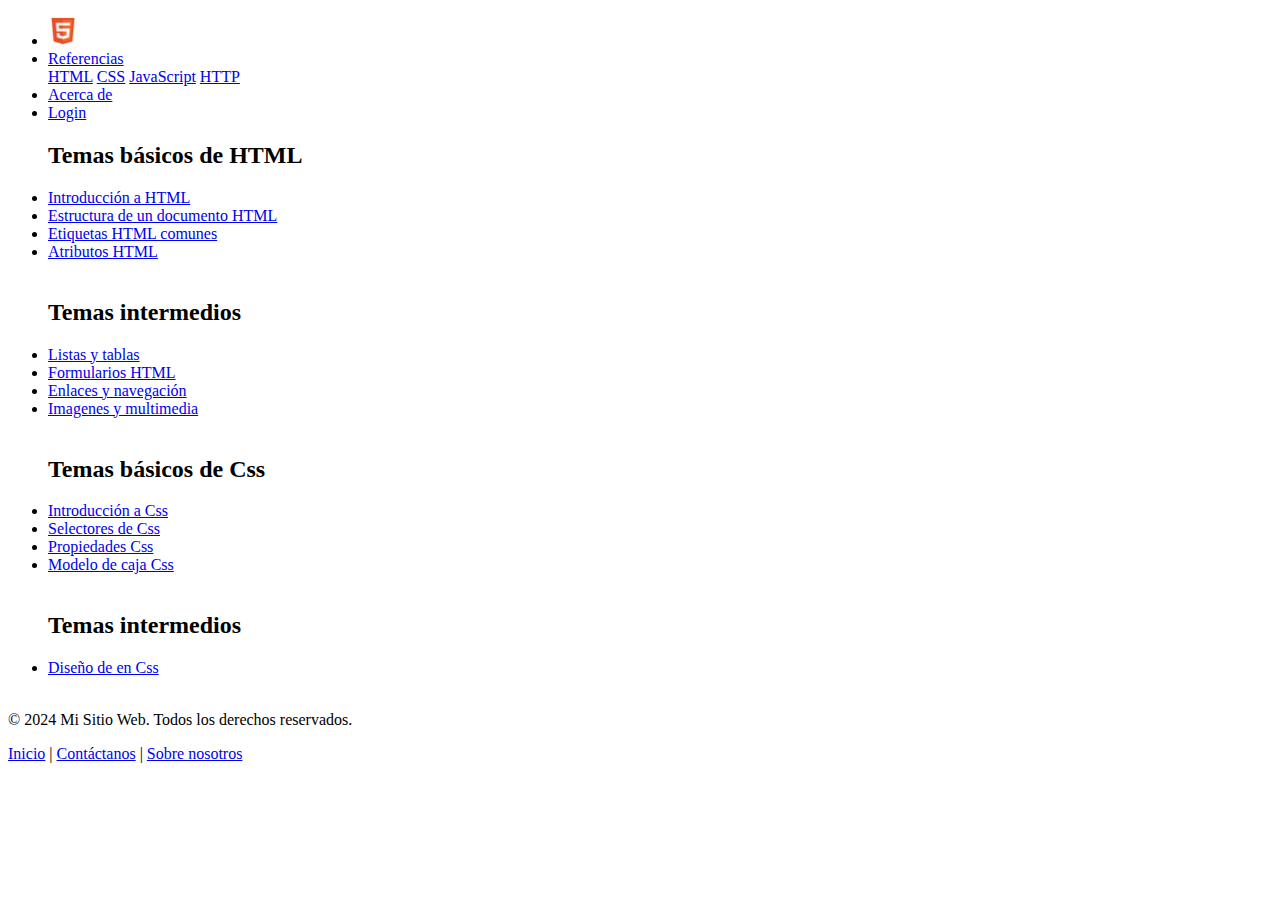
<file: fragments.html>
<!DOCTYPE html>
<html xmlns:th="http://www.thymeleaf.org">
<head>
    <meta charset="UTF-8">
    <meta name="viewport" content="width=device-width, initial-scale=1.0">
    <title>Fragments</title>
    <link rel="icon" href="imagenes/htmlico.ico">
</head>
<body>
    <!-- Menú (barra de navegación) -->
    <div th:fragment="navbar">
        <ul class="navbar">
            <li class="navbar-item logo">
                <a href="/">
                    <img src="imagenes/html.png" alt="Logo" style="height: 30px; width: 30px;">
                </a>
            </li>
            <li class="navbar-item dropdown">
                <a href="/" class="dropbtn">Referencias</a>
                <div class="dropdown-content">
                    <a href="/html">HTML</a>
                    <a href="/css">CSS</a>
                    <a href="/JavaScript">JavaScript</a>
                    <a href="/http">HTTP</a>
                </div>
            </li>
            <li class="navbar-item"><a href="/acerca">Acerca de</a></li>
            <li class="navbar-item navbar-login" style="margin-left: auto; margin-right: 20px;">
                <a href="/login">Login</a>
            </li>
        </ul>
    </div>

    <!-- Fragmento de la barra lateral -->
    <div th:fragment="sidebar">
        <div class="sidebar">
            <ul>
                <h2>Temas básicos de HTML</h2>
                <li><a href="#introduccion-a-html">Introducción a HTML</a></li>
                <li><a href="#estructura-de-un-documento-html">Estructura de un documento HTML</a></li>
                <li><a href="#etiquetas-html-comunes">Etiquetas HTML comunes</a></li>
                <li><a href="#atributos-html">Atributos HTML</a></li>
                <br>
                <h2>Temas intermedios</h2>
                <li><a href="#listas-en-html">Listas y tablas</a></li>
                <li><a href="#formularios-en-html">Formularios HTML</a></li>
                <li><a href="#enlaces-y-navegacion">Enlaces y navegación</a></li>
                <li><a href="#imagenes-multimedia">Imagenes y multimedia</a></li>
                <br>
                <h2>Temas básicos de Css</h2>
                <li><a href="#introduccion-a-css">Introducción a Css</a></li>
                <li><a href="#selectores-de-css">Selectores de Css</a></li>
                <li><a href="#propiedades-css">Propiedades Css</a></li>
                <li><a href="#modelo-de-caja-css">Modelo de caja Css</a></li>
                <br>
                <h2>Temas intermedios</h2>
                <li><a href="#diseño-css">Diseño de en Css</a></li>
                <br>
            </ul>
        </div>
    </div>

    <!-- Footer -->
    <div th:fragment="footer">
        <footer class="sitefooter">
            <p>© 2024 Mi Sitio Web. Todos los derechos reservados.</p>
            <p><a href="/">Inicio</a> | <a href="#contact">Contáctanos</a> | <a href="#about">Sobre nosotros</a></p>
        </footer>
    </div>
</body>
</html>
</file>
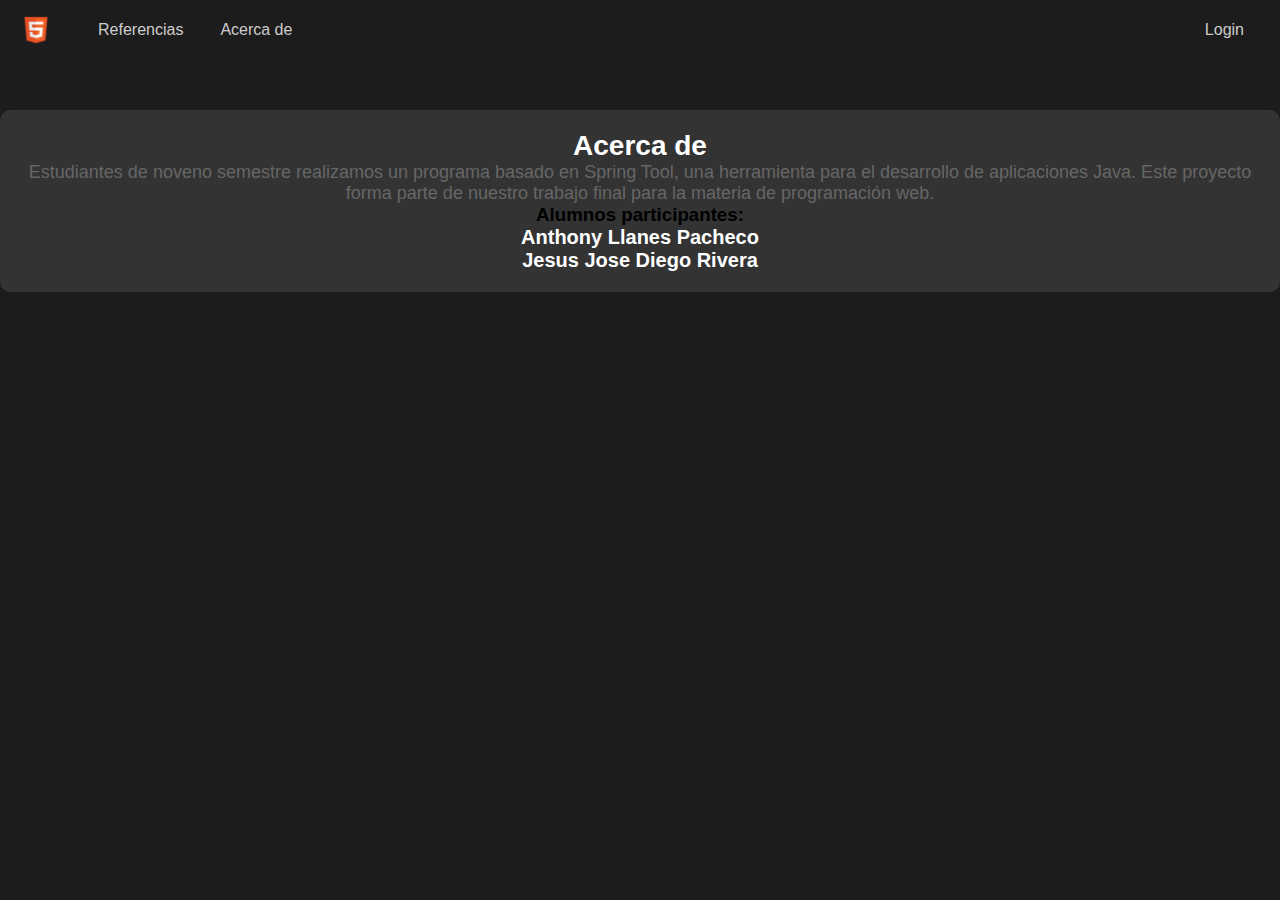
<file: vista/acerca.html>
<!DOCTYPE html>
<html lang="en">
<head>
    <meta charset="UTF-8">
    <meta name="viewport" content="width=device-width, initial-scale=1.0">
    <link rel="stylesheet" href="/estilos/style.css">
    <title>Acerca de</title>
    <style>
        /* Estilos para la sección Acerca de */
        #acerca-de {
            background-color: #333;
            padding: 20px;
            text-align: center;
            border-radius: 10px;
            margin-top: 50px;
            font-family: Arial, sans-serif;
        }

        #acerca-de h2 {
            color: #fff;
            font-size: 28px;
        }

        #acerca-de p {
            font-size: 18px;
            color: #666;
        }

        #acerca-de ul {
            list-style-type: none;
            padding: 0;
        }

        #acerca-de li {
            font-size: 20px;
            font-weight: bold;
            color: #fff;
        }
    </style>
</head>
<body>

    <!-- Incluir el menú -->
    <div th:fragment="navbar">
        <ul class="navbar">
            <li class="navbar-item logo">
                <a href="/">
                    <img src="/imagenes/html.png" alt="Logo" style="height: 30px; width: 30px;">
                </a>
            </li>
            <li class="navbar-item dropdown">
                <a href="/" class="dropbtn">Referencias</a>
                <div class="dropdown-content">
                    <a href="vista/htmlWs.html">HTML</a>
                    <a href="vista/css.html">CSS</a>
                    <a href="vista/jsWs.html">JavaScript</a>
                    <a href="vista/httpWs.html">HTTP</a>
                </div>
            </li>
            <li class="navbar-item"><a href="/vista/acerca.html">Acerca de</a></li>
            <li class="navbar-item navbar-login" style="margin-left: auto; margin-right: 20px;">
                <a href="/vista/login.html">Login</a>
            </li>
        </ul>
    </div>

    <!-- Sección Acerca de -->
    <section id="acerca-de">
        <h2>Acerca de</h2>
        <p>Estudiantes de noveno semestre realizamos un programa basado en Spring Tool, una herramienta para el desarrollo de aplicaciones Java. Este proyecto forma parte de nuestro trabajo final para la materia de programación web.</p>
        <h3>Alumnos participantes:</h3>
        <ul>
            <li>Anthony Llanes Pacheco</li>
            <li>Jesus Jose Diego Rivera</li>
        </ul>
    </section>

</body>
</html>
</file>
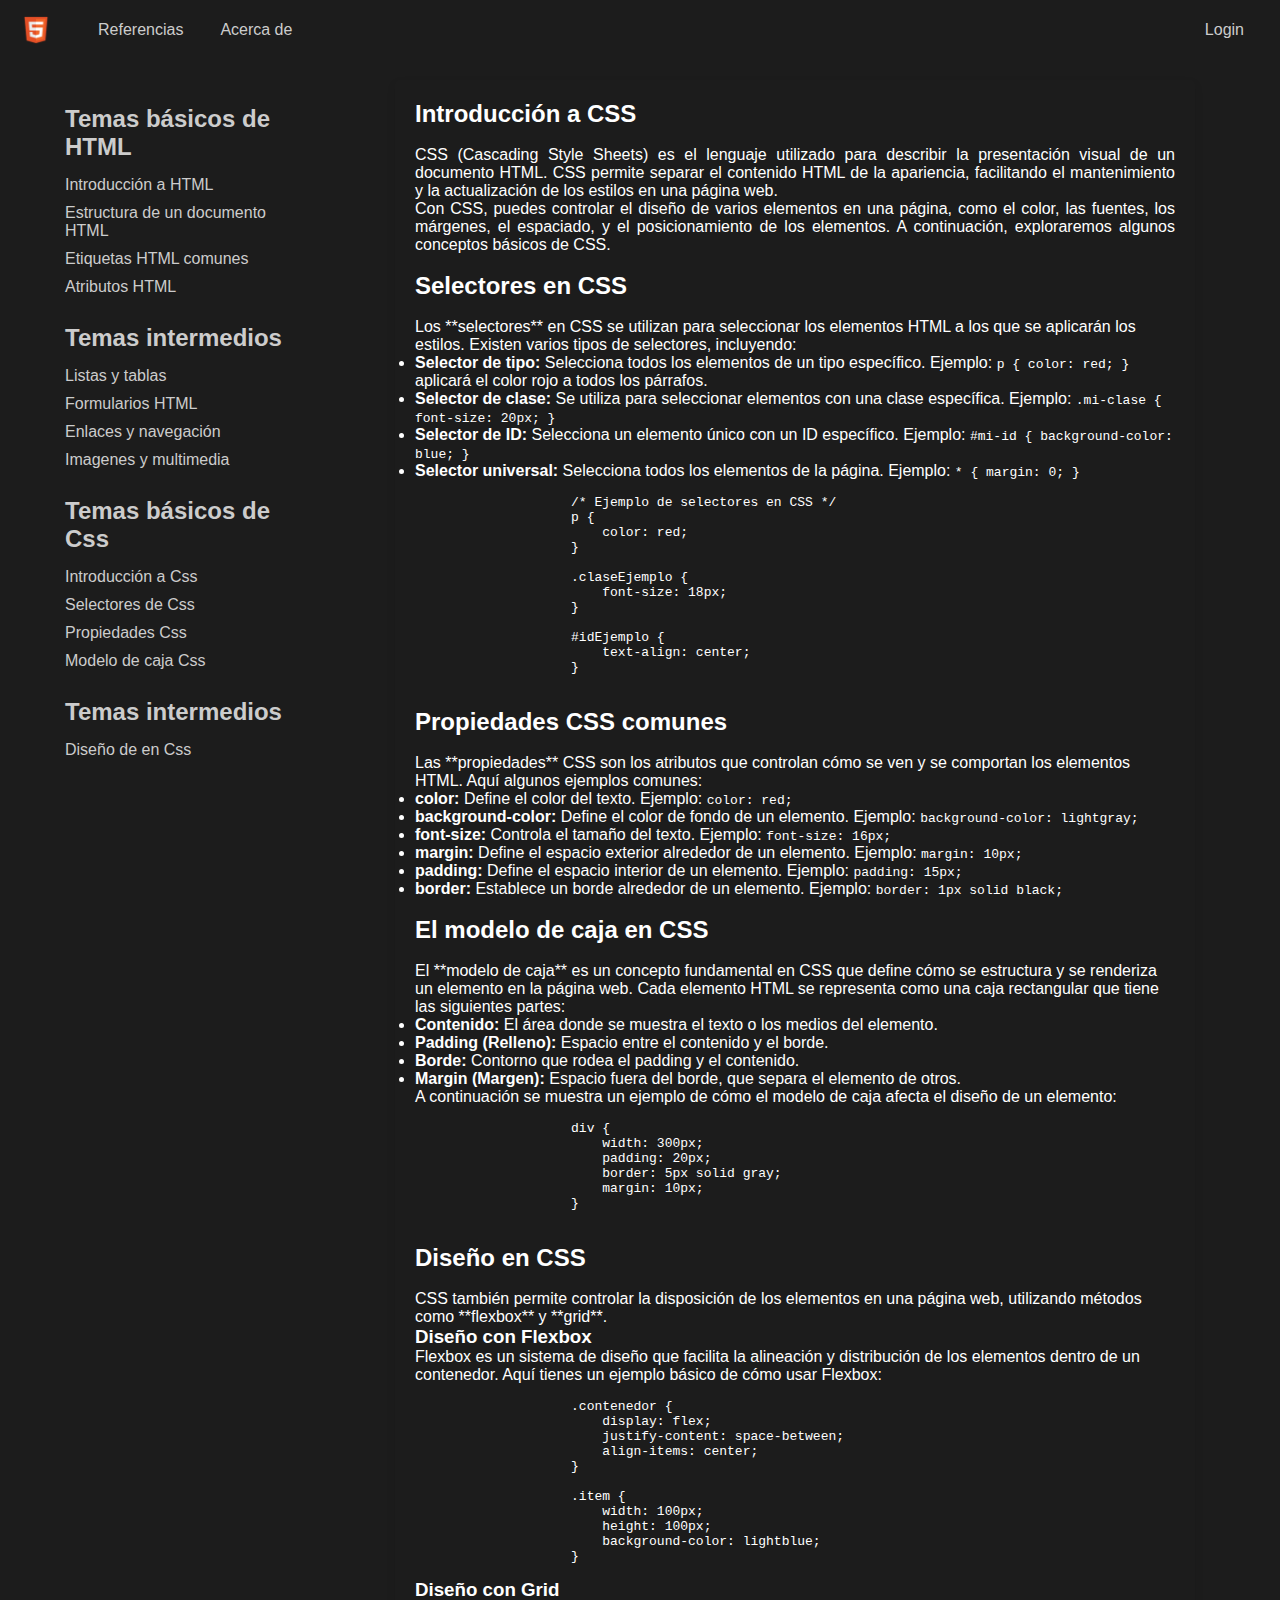
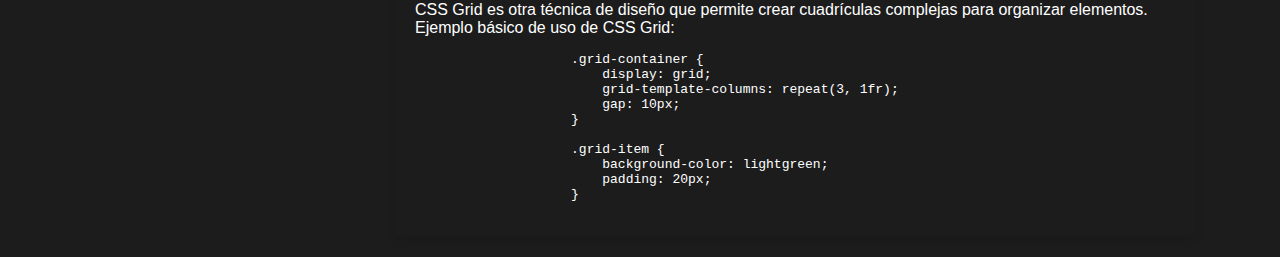
<file: vista/css.html>
<!DOCTYPE html>
<html lang="es" xmlns:th="http://www.thymeleaf.org">
<head>
    <meta charset="UTF-8">
    <meta name="viewport" content="width=device-width, initial-scale=1.0">
    <title>Página Dinámica: Introducción a CSS</title>
    <link rel="icon" href="imagenes/htmlico.ico">

    <style>
        /* formEstilos.css */
        body {
            background-color: #1c1c1cff; /* Color de fondo */
            font-family: Arial, sans-serif;
        }

        /* Estilos para la barra de navegación */
        ul.navbar {
            list-style-type: none;
            margin: 0;
            padding: 0;
            background-color: #1c1c1cff;
            display: flex;
            align-items: center;
            justify-content: flex-start;
            height: 60px;
        }

        li.navbar-item {
            margin-left: 5px;
        }

        li.navbar-item a {
            display: inline-block;
            color: #ccccccff;
            text-align: center;
            padding: 14px 16px;
            text-decoration: none;
            height: 100%;
            display: flex;
            align-items: center;
            transition: background-color 0.3s;
        }

        li.navbar-item a:hover {
            background-color: rgba(255, 0, 0, 0.5);
            color: white;
            border-radius: 5px;
        }

        li.logo {
            margin-right: 10px;
        }

        li.logo img {
            height: auto;
            width: 50px;
        }

        .dropdown-content {
            display: none;
            position: absolute;
            background-color: #1c1c1cff;
            min-width: 160px;
            box-shadow: 0px 8px 16px 0px rgba(0, 0, 0, 0.2);
            z-index: 1;
        }

        .dropdown-content a {
            color: black;
            padding: 12px 16px;
            text-decoration: none;
            display: block;
            text-align: left;
        }

        .dropdown-content a:hover {
            background-color: #f1f1f1;
        }

        .dropdown:hover .dropdown-content {
            display: block;
        }

        * {
            box-sizing: border-box;
            margin: 0;
            padding: 0;
        }

        body {
            font-family: Arial, sans-serif;
        }

        /* Contenedor principal que agrupa la barra lateral y el contenido */
        .contenedorPrincipalHTML {
            display: flex;
            margin: 20px;
        }

        /* Barra lateral */
        .sidebar {
            margin-top: 15px;
            height: 800px;
            width: 350px;
            background-color: #1c1c1cff;
            padding: 15px;
            border: #f1f1f1;
            margin: 10px 30px 0;
            text-align: left;
            overflow-y: scroll; /* Forza la barra deslizadora vertical a aparecer siempre */
        }

        .sidebar h2 {
            margin-bottom: 15px;
            color: #ccccccff;
        }

        .sidebar ul {
            list-style-type: none;
        }

        .sidebar li {
            margin: 10px 0;
        }

        .sidebar a {
            text-decoration: none;
            color: #ccccccff;
        }

        .sidebar a:hover {
            color: rgb(227, 227, 227);
            text-decoration: underline;
        }

        /* Contenido principal */
        .contenedorInformación {
            width: 80%; /* Establece el ancho deseado */
            max-width: 700px; /* Añade un ancho máximo para evitar que el contenedor se expanda demasiado */
            padding: 10px; 
            background-color: transparent;  
            border-radius: 5px; 
            box-shadow: 0 4px 8px rgba(0, 0, 0, 0.1);
            margin: 9px 0 0;
            color: #fff; 
        }

        /* Responsivo: Reglas para pantallas más pequeñas */
        @media screen and (max-width: 768px) {
            .contenedorPrincipalHTML {
                flex-direction: column; 
            }

            .sidebar {
                width: 100%; 
                margin-right: 0; 
            }

            .contenedorInformación {
                margin-top: 20px; 
                width: 100%; /* Asegúrate de que ocupe el 100% en pantallas pequeñas */
            }
        }

        .introducción p {
            text-align: justify;
        }

        .etiqueta {
            background-color: rgba(255, 0, 0, 0.5); /* Color rojo para la etiqueta */
        }
        .descripcion {
            color: white; /* Color blanco para la descripción */
        }

        h2:hover {
            background-color: rgba(255, 0, 0, 0.5);
            
        }

        /* El contenedor principal seguirá usando flexbox */
        .contenedorPrincipalCSS {
            display: flex;
            flex-direction: row;
            justify-content: flex-start; /* Alinea los elementos al inicio de la fila */
        }

        /* Mantén el ancho fijo para la barra lateral */
        .sidebar {
            width: 250px; /* Ajusta este valor según el ancho que quieras para la barra lateral */
        }

        /* El contenido principal debe estar centrado */
        .contenedorInformación {
            flex-grow: 1; /* Permite que el contenido ocupe el espacio disponible */
            padding: 20px;
            max-width: 800px; /* Define un ancho máximo para no ocupar todo el espacio */
            margin: 0 auto; /* Centra el contenido principal */
        }

    </style>

</head>
<body>

    <!-- Incluir la barra de navegación -->
    <div th:fragment="navbar">
        <ul class="navbar">
            <li class="navbar-item logo">
                <a href="/">
                    <img src="/imagenes/html.png" alt="Logo" style="height: 30px; width: 30px;">
                </a>
            </li>
            <li class="navbar-item dropdown">
                <a href="/" class="dropbtn">Referencias</a>
                <div class="dropdown-content">
                    <a href="/vista/htmlWs.html">HTML</a>
                    <a href="/vista/css.html">CSS</a>
                    <a href="/vista/jsWs.html">JavaScript</a>
                    <a href="/vista/httpWs.html">HTTP</a>
                </div>
            </li>
            <li class="navbar-item"><a href="/vista/acerca.html">Acerca de</a></li>
            <li class="navbar-item navbar-login" style="margin-left: auto; margin-right: 20px;">
                <a href="/vista/login.html">Login</a>
            </li>
        </ul>
    </div>

    <!-- Contenedor principal que agrupa la barra lateral y el contenido -->
    <div class="contenedorPrincipalHTML">
        <!-- Incluir el menú lateral -->
        <div class="sidebar">
            <ul>
                <h2>Temas básicos de HTML</h2>
                <li><a href="#introduccion-a-html">Introducción a HTML</a></li>
                <li><a href="#estructura-de-un-documento-html">Estructura de un documento HTML</a></li>
                <li><a href="#etiquetas-html-comunes">Etiquetas HTML comunes</a></li>
                <li><a href="#atributos-html">Atributos HTML</a></li>
                <br>
                <h2>Temas intermedios</h2>
                <li><a href="#listas-en-html">Listas y tablas</a></li>
                <li><a href="#formularios-en-html">Formularios HTML</a></li>
                <li><a href="#enlaces-y-navegacion">Enlaces y navegación</a></li>
                <li><a href="#imagenes-multimedia">Imagenes y multimedia</a></li>
                <br>
                <h2>Temas básicos de Css</h2>
                <li><a href="#introduccion-a-css">Introducción a Css</a></li>
                <li><a href="#selectores-de-css">Selectores de Css</a></li>
                <li><a href="#propiedades-css">Propiedades Css</a></li>
                <li><a href="#modelo-de-caja-css">Modelo de caja Css</a></li>
                <br>
                <h2>Temas intermedios</h2>
                <li><a href="#diseño-css">Diseño de en Css</a></li>
                <br>
            </ul>
        </div>

        <!-- Contenedor principal a la derecha de la barra lateral -->
        <main class="contenedorInformación">
            <section class="introducción">
                <h2 id="introduccion-a-css">Introducción a CSS</h2>
                <br>
                <p>
                    CSS (Cascading Style Sheets) es el lenguaje utilizado para describir la presentación visual de un documento HTML. 
                    CSS permite separar el contenido HTML de la apariencia, facilitando el mantenimiento y la actualización de los estilos en una página web.
                </p>
                <p>
                    Con CSS, puedes controlar el diseño de varios elementos en una página, como el color, las fuentes, los márgenes, el espaciado, y el posicionamiento de los elementos. A continuación, exploraremos algunos conceptos básicos de CSS.
                </p>
            </section>

            <br>

            <section>
                <h2 id="selectores-de-css">Selectores en CSS</h2>
                <br>
                <p>
                    Los **selectores** en CSS se utilizan para seleccionar los elementos HTML a los que se aplicarán los estilos. Existen varios tipos de selectores, incluyendo:
                </p>

                <ul>
                    <li><strong>Selector de tipo:</strong> Selecciona todos los elementos de un tipo específico. Ejemplo: <code>p { color: red; }</code> aplicará el color rojo a todos los párrafos.</li>
                    <li><strong>Selector de clase:</strong> Se utiliza para seleccionar elementos con una clase específica. Ejemplo: <code>.mi-clase { font-size: 20px; }</code></li>
                    <li><strong>Selector de ID:</strong> Selecciona un elemento único con un ID específico. Ejemplo: <code>#mi-id { background-color: blue; }</code></li>
                    <li><strong>Selector universal:</strong> Selecciona todos los elementos de la página. Ejemplo: <code>* { margin: 0; }</code></li>
                </ul>

                <pre><code>
                    /* Ejemplo de selectores en CSS */
                    p {
                        color: red;
                    }
                    
                    .claseEjemplo {
                        font-size: 18px;
                    }

                    #idEjemplo {
                        text-align: center;
                    }
                </code></pre>
            </section>

            <br>

            <section>
                <h2 id="propiedades-css">Propiedades CSS comunes</h2>
                <br>
                <p>
                    Las **propiedades** CSS son los atributos que controlan cómo se ven y se comportan los elementos HTML. Aquí algunos ejemplos comunes:
                </p>
                <ul>
                    <li><strong>color:</strong> Define el color del texto. Ejemplo: <code>color: red;</code></li>
                    <li><strong>background-color:</strong> Define el color de fondo de un elemento. Ejemplo: <code>background-color: lightgray;</code></li>
                    <li><strong>font-size:</strong> Controla el tamaño del texto. Ejemplo: <code>font-size: 16px;</code></li>
                    <li><strong>margin:</strong> Define el espacio exterior alrededor de un elemento. Ejemplo: <code>margin: 10px;</code></li>
                    <li><strong>padding:</strong> Define el espacio interior de un elemento. Ejemplo: <code>padding: 15px;</code></li>
                    <li><strong>border:</strong> Establece un borde alrededor de un elemento. Ejemplo: <code>border: 1px solid black;</code></li>
                </ul>
            </section>

            <br>

            <section>
                <h2 id="modelo-de-caja-css">El modelo de caja en CSS</h2>
                <br>
                <p>
                    El **modelo de caja** es un concepto fundamental en CSS que define cómo se estructura y se renderiza un elemento en la página web. 
                    Cada elemento HTML se representa como una caja rectangular que tiene las siguientes partes:
                </p>

                <ul>
                    <li><strong>Contenido:</strong> El área donde se muestra el texto o los medios del elemento.</li>
                    <li><strong>Padding (Relleno):</strong> Espacio entre el contenido y el borde.</li>
                    <li><strong>Borde:</strong> Contorno que rodea el padding y el contenido.</li>
                    <li><strong>Margin (Margen):</strong> Espacio fuera del borde, que separa el elemento de otros.</li>
                </ul>

                <p>A continuación se muestra un ejemplo de cómo el modelo de caja afecta el diseño de un elemento:</p>

                <pre><code>
                    div {
                        width: 300px;
                        padding: 20px;
                        border: 5px solid gray;
                        margin: 10px;
                    }
                </code></pre>
            </section>

            <br>

            <section>
                <h2 id="diseño-css">Diseño en CSS</h2>
                <br>
                <p>
                    CSS también permite controlar la disposición de los elementos en una página web, utilizando métodos como **flexbox** y **grid**.
                </p>

                <h3>Diseño con Flexbox</h3>
                <p>
                    Flexbox es un sistema de diseño que facilita la alineación y distribución de los elementos dentro de un contenedor. 
                    Aquí tienes un ejemplo básico de cómo usar Flexbox:
                </p>

                <pre><code>
                    .contenedor {
                        display: flex;
                        justify-content: space-between;
                        align-items: center;
                    }

                    .item {
                        width: 100px;
                        height: 100px;
                        background-color: lightblue;
                    }
                </code></pre>

                <h3>Diseño con Grid</h3>
                <p>
                    CSS Grid es otra técnica de diseño que permite crear cuadrículas complejas para organizar elementos. Ejemplo básico de uso de CSS Grid:
                </p>

                <pre><code>
                    .grid-container {
                        display: grid;
                        grid-template-columns: repeat(3, 1fr);
                        gap: 10px;
                    }

                    .grid-item {
                        background-color: lightgreen;
                        padding: 20px;
                    }
                </code></pre>
            </section>
        </main>
    </div>

</body>
</html>
</file>
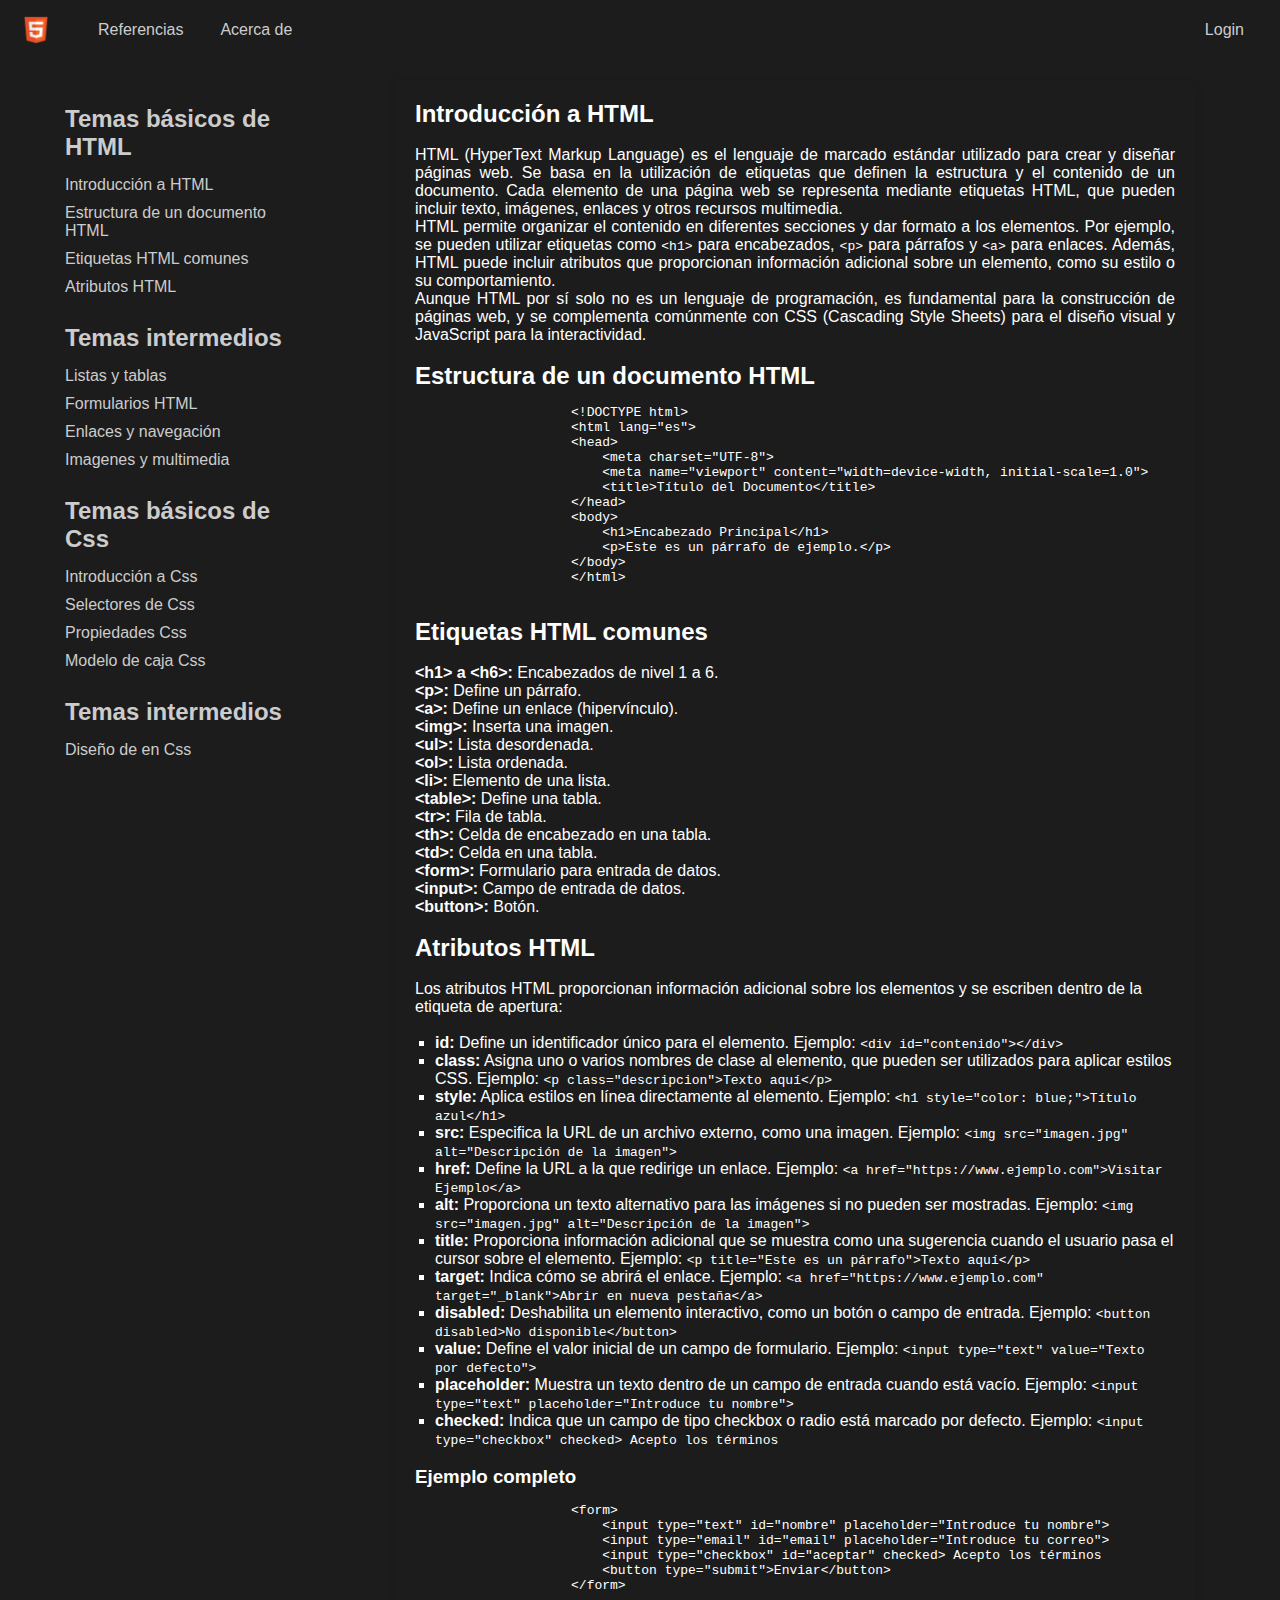
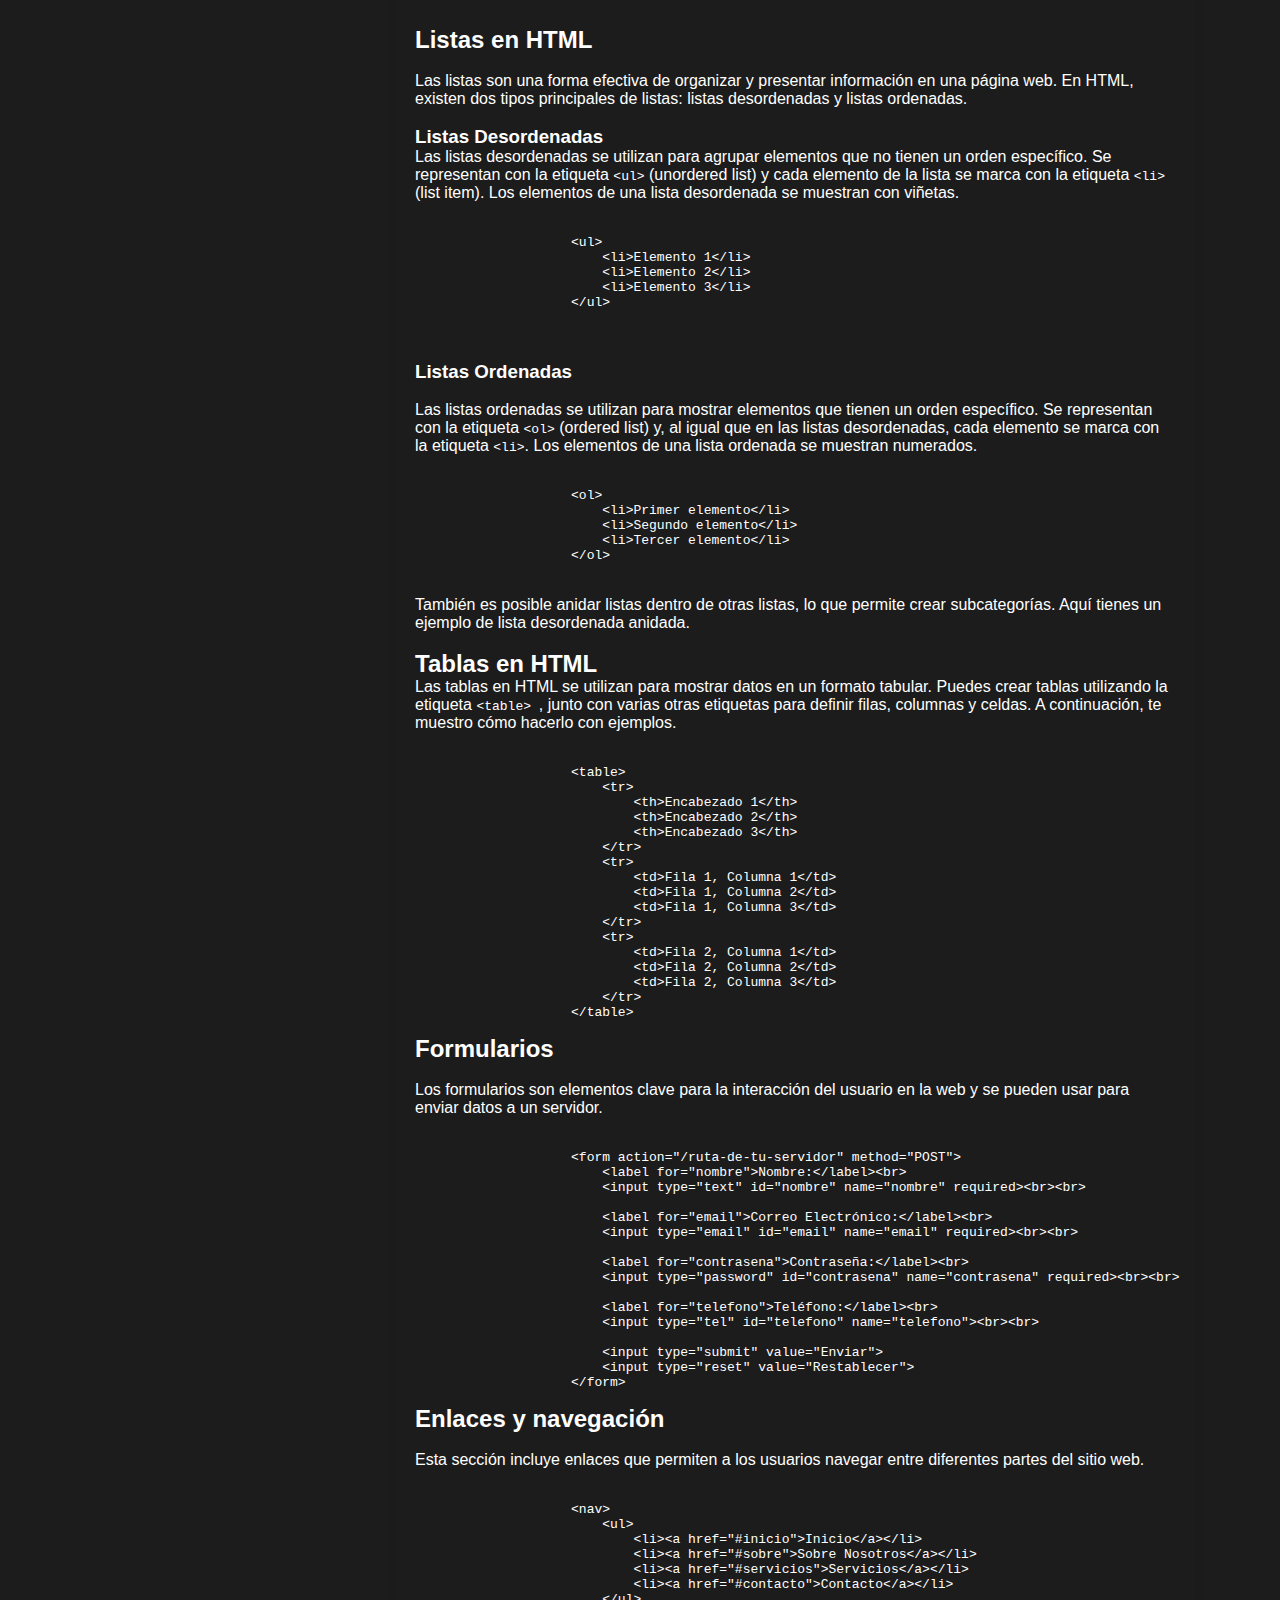
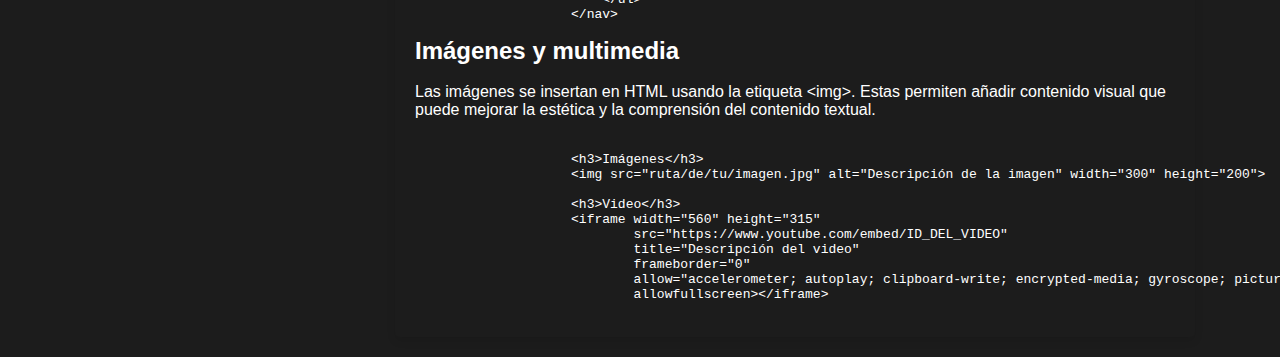
<file: vista/htmlWs.html>
<!DOCTYPE html>
<html lang="es" xmlns:th="http://www.thymeleaf.org">
<head>
    <meta charset="UTF-8">
    <meta name="viewport" content="width=device-width, initial-scale=1.0">
    <title>Página Dinámica</title>
    <link rel="stylesheet" href="/estilos/style.css">
    <link rel="icon" href="imagenes/htmlico.ico">

    <style>
        /* formEstilos.css */
        body {
            background-color: #1c1c1cff; /* Color de fondo */
            font-family: Arial, sans-serif;
        }

        /* Estilos para la barra de navegación */
        ul.navbar {
            list-style-type: none;
            margin: 0;
            padding: 0;
            background-color: #1c1c1cff;
            display: flex;
            align-items: center;
            justify-content: flex-start;
            height: 60px;
        }

        li.navbar-item {
            margin-left: 5px;
        }

        li.navbar-item a {
            display: inline-block;
            color: #ccccccff;
            text-align: center;
            padding: 14px 16px;
            text-decoration: none;
            height: 100%;
            display: flex;
            align-items: center;
            transition: background-color 0.3s;
        }

        li.navbar-item a:hover {
            background-color: rgba(255, 0, 0, 0.5);
            color: white;
            border-radius: 5px;
        }

        li.logo {
            margin-right: 10px;
        }

        li.logo img {
            height: auto;
            width: 50px;
        }

        .dropdown-content {
            display: none;
            position: absolute;
            background-color: #1c1c1cff;
            min-width: 160px;
            box-shadow: 0px 8px 16px 0px rgba(0, 0, 0, 0.2);
            z-index: 1;
        }

        .dropdown-content a {
            color: black;
            padding: 12px 16px;
            text-decoration: none;
            display: block;
            text-align: left;
        }

        .dropdown-content a:hover {
            background-color: #f1f1f1;
        }

        .dropdown:hover .dropdown-content {
            display: block;
        }

        * {
            box-sizing: border-box;
            margin: 0;
            padding: 0;
        }

        body {
            font-family: Arial, sans-serif;
        }

        /* Contenedor principal que agrupa la barra lateral y el contenido */
        .contenedorPrincipalHTML {
            display: flex;
            margin: 20px;
        }

        /* Barra lateral */
        .sidebar {
            margin-top: 15px;
            height: 800px;
            width: 350px;
            background-color: #1c1c1cff;
            padding: 15px;
            border: #f1f1f1;
            margin: 10px 30px 0;
            text-align: left;
            overflow-y: scroll; /* Forza la barra deslizadora vertical a aparecer siempre */
        }

        .sidebar h2 {
            margin-bottom: 15px;
            color: #ccccccff;
        }

        .sidebar ul {
            list-style-type: none;
        }

        .sidebar li {
            margin: 10px 0;
        }

        .sidebar a {
            text-decoration: none;
            color: #ccccccff;
        }

        .sidebar a:hover {
            color: rgb(227, 227, 227);
            text-decoration: underline;
        }

        /* Contenido principal */
        .contenedorInformación {
            width: 80%; /* Establece el ancho deseado */
            max-width: 700px; /* Añade un ancho máximo para evitar que el contenedor se expanda demasiado */
            padding: 10px; 
            background-color: transparent;  
            border-radius: 5px; 
            box-shadow: 0 4px 8px rgba(0, 0, 0, 0.1);
            margin: 9px 0 0;
            color: #fff; 
        }

        /* Responsivo: Reglas para pantallas más pequeñas */
        @media screen and (max-width: 768px) {
            .contenedorPrincipalHTML {
                flex-direction: column; 
            }

            .sidebar {
                width: 100%; 
                margin-right: 0; 
            }

            .contenedorInformación {
                margin-top: 20px; 
                width: 100%; /* Asegúrate de que ocupe el 100% en pantallas pequeñas */
            }
        }

        .introducción p {
            text-align: justify;
        }

        .etiqueta {
            background-color: rgba(255, 0, 0, 0.5); /* Color rojo para la etiqueta */
        }
        .descripcion {
            color: white; /* Color blanco para la descripción */
        }

        h2:hover {
            background-color: rgba(255, 0, 0, 0.5);
            
        }

        /* El contenedor principal seguirá usando flexbox */
        .contenedorPrincipalCSS {
            display: flex;
            flex-direction: row;
            justify-content: flex-start; /* Alinea los elementos al inicio de la fila */
        }

        /* Mantén el ancho fijo para la barra lateral */
        .sidebar {
            width: 250px; /* Ajusta este valor según el ancho que quieras para la barra lateral */
        }

        /* El contenido principal debe estar centrado */
        .contenedorInformación {
            flex-grow: 1; /* Permite que el contenido ocupe el espacio disponible */
            padding: 20px;
            max-width: 800px; /* Define un ancho máximo para no ocupar todo el espacio */
            margin: 0 auto; /* Centra el contenido principal */
        }




    </style>

</head>
<body>

    <!-- Incluir la barra de navegación -->
    <div th:fragment="navbar">
        <ul class="navbar">
            <li class="navbar-item logo">
                <a href="/">
                    <img src="/imagenes/html.png" alt="Logo" style="height: 30px; width: 30px;">
                </a>
            </li>
            <li class="navbar-item dropdown">
                <a href="/" class="dropbtn">Referencias</a>
                <div class="dropdown-content">
                    <a href="/vista/htmlWs.html">HTML</a>
                    <a href="/vista/css.html">CSS</a>
                    <a href="/vista/jsWs.html">JavaScript</a>
                    <a href="/vista/httpWs.html">HTTP</a>
                </div>
            </li>
            <li class="navbar-item"><a href="/vista/acerca.html">Acerca de</a></li>
            <li class="navbar-item navbar-login" style="margin-left: auto; margin-right: 20px;">
                <a href="/vista/login.html">Login</a>
            </li>
        </ul>
    </div>

    <!-- Contenedor principal que agrupa la barra lateral y el contenido -->
    <div class="contenedorPrincipalHTML">
        <!-- Incluir el menú lateral -->
        <div class="sidebar">
            <ul>
                <h2>Temas básicos de HTML</h2>
                <li><a href="#introduccion-a-html">Introducción a HTML</a></li>
                <li><a href="#estructura-de-un-documento-html">Estructura de un documento HTML</a></li>
                <li><a href="#etiquetas-html-comunes">Etiquetas HTML comunes</a></li>
                <li><a href="#atributos-html">Atributos HTML</a></li>
                <br>
                <h2>Temas intermedios</h2>
                <li><a href="#listas-en-html">Listas y tablas</a></li>
                <li><a href="#formularios-en-html">Formularios HTML</a></li>
                <li><a href="#enlaces-y-navegacion">Enlaces y navegación</a></li>
                <li><a href="#imagenes-multimedia">Imagenes y multimedia</a></li>
                <br>
                <h2>Temas básicos de Css</h2>
                <li><a href="#introduccion-a-css">Introducción a Css</a></li>
                <li><a href="#selectores-de-css">Selectores de Css</a></li>
                <li><a href="#propiedades-css">Propiedades Css</a></li>
                <li><a href="#modelo-de-caja-css">Modelo de caja Css</a></li>
                <br>
                <h2>Temas intermedios</h2>
                <li><a href="#diseño-css">Diseño de en Css</a></li>
                <br>
            </ul>
        </div>

        <!-- Contenedor principal a la derecha de la barra lateral -->
        <main class="contenedorInformación">
            <section class="introducción">
                <h2 id="introduccion-a-html">Introducción a HTML</h2>

                <br>

                <p>
                    HTML (HyperText Markup Language) es el lenguaje de marcado estándar utilizado para crear y diseñar páginas web. 
                    Se basa en la utilización de etiquetas que definen la estructura y el contenido de un documento. 
                    Cada elemento de una página web se representa mediante etiquetas HTML, que pueden incluir texto, imágenes, 
                    enlaces y otros recursos multimedia.
                </p>
                <p>
                    HTML permite organizar el contenido en diferentes secciones y dar formato a los elementos. 
                    Por ejemplo, se pueden utilizar etiquetas como <code>&lt;h1&gt;</code> para encabezados, 
                    <code>&lt;p&gt;</code> para párrafos y <code>&lt;a&gt;</code> para enlaces. 
                    Además, HTML puede incluir atributos que proporcionan información adicional sobre un elemento, 
                    como su estilo o su comportamiento.
                </p>
                <p>
                    Aunque HTML por sí solo no es un lenguaje de programación, es fundamental para la construcción de páginas web, 
                    y se complementa comúnmente con CSS (Cascading Style Sheets) para el diseño visual y JavaScript para la interactividad.
                </p>
            </section>

            <br>
            
            <section>

                <h2 id="estructura-de-un-documento-html">Estructura de un documento HTML</h2>

                <pre><code>
                    &lt;!DOCTYPE html&gt;
                    &lt;html lang="es"&gt;
                    &lt;head&gt;
                        &lt;meta charset="UTF-8"&gt;
                        &lt;meta name="viewport" content="width=device-width, initial-scale=1.0"&gt;
                        &lt;title&gt;Título del Documento&lt;/title&gt;
                    &lt;/head&gt;
                    &lt;body&gt;
                        &lt;h1&gt;Encabezado Principal&lt;/h1&gt;
                        &lt;p&gt;Este es un párrafo de ejemplo.&lt;/p&gt;
                    &lt;/body&gt;
                    &lt;/html&gt;
                </code></pre>
            </section>
            
            <br>

            <section>
                <h2 id="etiquetas-html-comunes">Etiquetas HTML comunes</h2>

                <br>

                <ul>
                    <p><strong>&lt;h1&gt; a &lt;h6&gt;:</strong> Encabezados de nivel 1 a 6.</p>
                    <p><strong>&lt;p&gt;:</strong> Define un párrafo.</p>
                    <p><strong>&lt;a&gt;:</strong> Define un enlace (hipervínculo).</p>
                    <p><strong>&lt;img&gt;:</strong> Inserta una imagen.</p>
                    <p><strong>&lt;ul&gt;:</strong> Lista desordenada.</p>
                    <p><strong>&lt;ol&gt;:</strong> Lista ordenada.</p>
                    <p><strong>&lt;li&gt;:</strong> Elemento de una lista.</p>
                    <p><strong>&lt;table&gt;:</strong> Define una tabla.</p>
                    <p><strong>&lt;tr&gt;:</strong> Fila de tabla.</p>
                    <p><strong>&lt;th&gt;:</strong> Celda de encabezado en una tabla.</p>
                    <p><strong>&lt;td&gt;:</strong> Celda en una tabla.</p>
                    <p><strong>&lt;form&gt;:</strong> Formulario para entrada de datos.</p>
                    <p><strong>&lt;input&gt;:</strong> Campo de entrada de datos.</p>
                    <p><strong>&lt;button&gt;:</strong> Botón.</p>
                </ul>
            </section>

            <br>
            
            <section>

                <h2 id="atributos-html">Atributos HTML</h2>
            
                <br>
            
                <p>Los atributos HTML proporcionan información adicional sobre los elementos y se escriben dentro de la etiqueta de apertura:</p>
            
                <br>
            
                <ul style="list-style-type: square; padding-left: 20px;">
                    <li><strong>id:</strong> Define un identificador único para el elemento. Ejemplo: <code>&lt;div id="contenido"&gt;&lt;/div&gt;</code></li>
                    <li><strong>class:</strong> Asigna uno o varios nombres de clase al elemento, que pueden ser utilizados para aplicar estilos CSS. Ejemplo: <code>&lt;p class="descripcion"&gt;Texto aquí&lt;/p&gt;</code></li>
                    <li><strong>style:</strong> Aplica estilos en línea directamente al elemento. Ejemplo: <code>&lt;h1 style="color: blue;"&gt;Título azul&lt;/h1&gt;</code></li>
                    <li><strong>src:</strong> Especifica la URL de un archivo externo, como una imagen. Ejemplo: <code>&lt;img src="imagen.jpg" alt="Descripción de la imagen"&gt;</code></li>
                    <li><strong>href:</strong> Define la URL a la que redirige un enlace. Ejemplo: <code>&lt;a href="https://www.ejemplo.com"&gt;Visitar Ejemplo&lt;/a&gt;</code></li>
                    <li><strong>alt:</strong> Proporciona un texto alternativo para las imágenes si no pueden ser mostradas. Ejemplo: <code>&lt;img src="imagen.jpg" alt="Descripción de la imagen"&gt;</code></li>
                    <li><strong>title:</strong> Proporciona información adicional que se muestra como una sugerencia cuando el usuario pasa el cursor sobre el elemento. Ejemplo: <code>&lt;p title="Este es un párrafo"&gt;Texto aquí&lt;/p&gt;</code></li>
                    <li><strong>target:</strong> Indica cómo se abrirá el enlace. Ejemplo: <code>&lt;a href="https://www.ejemplo.com" target="_blank"&gt;Abrir en nueva pestaña&lt;/a&gt;</code></li>
                    <li><strong>disabled:</strong> Deshabilita un elemento interactivo, como un botón o campo de entrada. Ejemplo: <code>&lt;button disabled&gt;No disponible&lt;/button&gt;</code></li>
                    <li><strong>value:</strong> Define el valor inicial de un campo de formulario. Ejemplo: <code>&lt;input type="text" value="Texto por defecto"&gt;</code></li>
                    <li><strong>placeholder:</strong> Muestra un texto dentro de un campo de entrada cuando está vacío. Ejemplo: <code>&lt;input type="text" placeholder="Introduce tu nombre"&gt;</code></li>
                    <li><strong>checked:</strong> Indica que un campo de tipo checkbox o radio está marcado por defecto. Ejemplo: <code>&lt;input type="checkbox" checked&gt; Acepto los términos</code></li>
                </ul>
            
                <br>
            
                <h3>Ejemplo completo</h3>
                <pre><code>
                    &lt;form&gt;
                        &lt;input type=&quot;text&quot; id=&quot;nombre&quot; placeholder=&quot;Introduce tu nombre&quot;&gt;
                        &lt;input type=&quot;email&quot; id=&quot;email&quot; placeholder=&quot;Introduce tu correo&quot;&gt;
                        &lt;input type=&quot;checkbox&quot; id=&quot;aceptar&quot; checked&gt; Acepto los términos
                        &lt;button type=&quot;submit&quot;&gt;Enviar&lt;/button&gt;
                    &lt;/form&gt;
                </code></pre>
            
            </section>
            

            <br>

            <section class="listas">
                <h2 id="listas-en-html">Listas en HTML</h2>

                <br>

                <p>
                    Las listas son una forma efectiva de organizar y presentar información en una página web. En HTML, 
                    existen dos tipos principales de listas: listas desordenadas y listas ordenadas.
                </p>

                <br>
                
                <h3>Listas Desordenadas</h3>
                <p>
                    Las listas desordenadas se utilizan para agrupar elementos que no tienen un orden específico. 
                    Se representan con la etiqueta <code>&lt;ul&gt;</code> (unordered list) y cada elemento de la lista 
                    se marca con la etiqueta <code>&lt;li&gt;</code> (list item). Los elementos de una lista desordenada 
                    se muestran con viñetas.
                </p>

                <br>

                <pre><code>
                    &lt;ul&gt;
                        &lt;li&gt;Elemento 1&lt;/li&gt;
                        &lt;li&gt;Elemento 2&lt;/li&gt;
                        &lt;li&gt;Elemento 3&lt;/li&gt;
                    &lt;/ul&gt;
                </code></pre>

                <br>
                <br>

                <h3>Listas Ordenadas</h3>

                <br>

                <p>
                    Las listas ordenadas se utilizan para mostrar elementos que tienen un orden específico. 
                    Se representan con la etiqueta <code>&lt;ol&gt;</code> (ordered list) y, al igual que en 
                    las listas desordenadas, cada elemento se marca con la etiqueta <code>&lt;li&gt;</code>. 
                    Los elementos de una lista ordenada se muestran numerados.
                </p>

                <br>

                <pre><code>
                    &lt;ol&gt;
                        &lt;li&gt;Primer elemento&lt;/li&gt;
                        &lt;li&gt;Segundo elemento&lt;/li&gt;
                        &lt;li&gt;Tercer elemento&lt;/li&gt;
                    &lt;/ol&gt;
                </code></pre>

                <br>
                
                <p>
                    También es posible anidar listas dentro de otras listas, lo que permite crear subcategorías. 
                    Aquí tienes un ejemplo de lista desordenada anidada.
                </p>

                <br>

            </section>            

            <section>

                <h2 id="tablas-en-html">Tablas en HTML</h2>

                <p>Las tablas en HTML se utilizan para mostrar datos en un formato tabular. 
                Puedes crear tablas utilizando la etiqueta <code> &lt;table&gt; </code>, 
                junto con varias otras etiquetas para definir filas, columnas y celdas. 
                A continuación, te muestro cómo hacerlo con ejemplos.</p>

                <br>

                <pre><code>
                    &lt;table&gt;                    
                        &lt;tr&gt;
                            &lt;th&gt;Encabezado 1&lt;/th&gt;
                            &lt;th&gt;Encabezado 2&lt;/th&gt;
                            &lt;th&gt;Encabezado 3&lt;/th&gt;
                        &lt;/tr&gt;
                        &lt;tr&gt;
                            &lt;td&gt;Fila 1, Columna 1&lt;/td&gt;
                            &lt;td&gt;Fila 1, Columna 2&lt;/td&gt;
                            &lt;td&gt;Fila 1, Columna 3&lt;/td&gt;
                        &lt;/tr&gt;
                        &lt;tr&gt;
                            &lt;td&gt;Fila 2, Columna 1&lt;/td&gt;
                            &lt;td&gt;Fila 2, Columna 2&lt;/td&gt;
                            &lt;td&gt;Fila 2, Columna 3&lt;/td&gt;
                        &lt;/tr&gt;
                    &lt;/table&gt;
                </code></pre>

            </section>

            <section>
                <h2 id="formularios-en-html">Formularios</h2>
            
                <br>
            
                <p>Los formularios son elementos clave para la interacción del usuario en la web y se pueden usar para enviar datos a un servidor.</p>
            
                <br>
            
                <pre><code>
                    &lt;form action=&quot;/ruta-de-tu-servidor&quot; method=&quot;POST&quot;&gt;
                        &lt;label for=&quot;nombre&quot;&gt;Nombre:&lt;/label&gt;&lt;br&gt;
                        &lt;input type=&quot;text&quot; id=&quot;nombre&quot; name=&quot;nombre&quot; required&gt;&lt;br&gt;&lt;br&gt;
            
                        &lt;label for=&quot;email&quot;&gt;Correo Electrónico:&lt;/label&gt;&lt;br&gt;
                        &lt;input type=&quot;email&quot; id=&quot;email&quot; name=&quot;email&quot; required&gt;&lt;br&gt;&lt;br&gt;
            
                        &lt;label for=&quot;contrasena&quot;&gt;Contraseña:&lt;/label&gt;&lt;br&gt;
                        &lt;input type=&quot;password&quot; id=&quot;contrasena&quot; name=&quot;contrasena&quot; required&gt;&lt;br&gt;&lt;br&gt;
            
                        &lt;label for=&quot;telefono&quot;&gt;Teléfono:&lt;/label&gt;&lt;br&gt;
                        &lt;input type=&quot;tel&quot; id=&quot;telefono&quot; name=&quot;telefono&quot;&gt;&lt;br&gt;&lt;br&gt;
            
                        &lt;input type=&quot;submit&quot; value=&quot;Enviar&quot;&gt;
                        &lt;input type=&quot;reset&quot; value=&quot;Restablecer&quot;&gt;
                    &lt;/form&gt;
                </code></pre>
            </section>
            
            <section>
                <h2 id="enlaces-y-navegacion">Enlaces y navegación</h2>
            
                <br>
            
                <p>Esta sección incluye enlaces que permiten a los usuarios navegar entre diferentes partes del sitio web.</p>
            
                <br>
            
                <pre><code>
                    &lt;nav&gt;
                        &lt;ul&gt;
                            &lt;li&gt;&lt;a href=&quot;#inicio&quot;&gt;Inicio&lt;/a&gt;&lt;/li&gt;
                            &lt;li&gt;&lt;a href=&quot;#sobre&quot;&gt;Sobre Nosotros&lt;/a&gt;&lt;/li&gt;
                            &lt;li&gt;&lt;a href=&quot;#servicios&quot;&gt;Servicios&lt;/a&gt;&lt;/li&gt;
                            &lt;li&gt;&lt;a href=&quot;#contacto&quot;&gt;Contacto&lt;/a&gt;&lt;/li&gt;
                        &lt;/ul&gt;
                    &lt;/nav&gt;
                </code></pre>
            </section>     

            <section>
                <h2 id="imagenes-multimedia">Imágenes y multimedia</h2>
            
                <br>
            
                <p>Las imágenes se insertan en HTML usando la etiqueta &lt;img&gt;. Estas permiten añadir contenido visual que puede mejorar la estética y la comprensión del contenido textual.</p>
            
                <br>
            
                <pre><code>
                    &lt;h3&gt;Imágenes&lt;/h3&gt;
                    &lt;img src=&quot;ruta/de/tu/imagen.jpg&quot; alt=&quot;Descripción de la imagen&quot; width=&quot;300&quot; height=&quot;200&quot;&gt;
            
                    &lt;h3&gt;Video&lt;/h3&gt;
                    &lt;iframe width=&quot;560&quot; height=&quot;315&quot; 
                            src=&quot;https://www.youtube.com/embed/ID_DEL_VIDEO&quot; 
                            title=&quot;Descripción del video&quot; 
                            frameborder=&quot;0&quot; 
                            allow=&quot;accelerometer; autoplay; clipboard-write; encrypted-media; gyroscope; picture-in-picture&quot; 
                            allowfullscreen&gt;&lt;/iframe&gt;
                </code></pre>
            
            </section>            

        </main>
    </div>
</body>
</html>
</file>
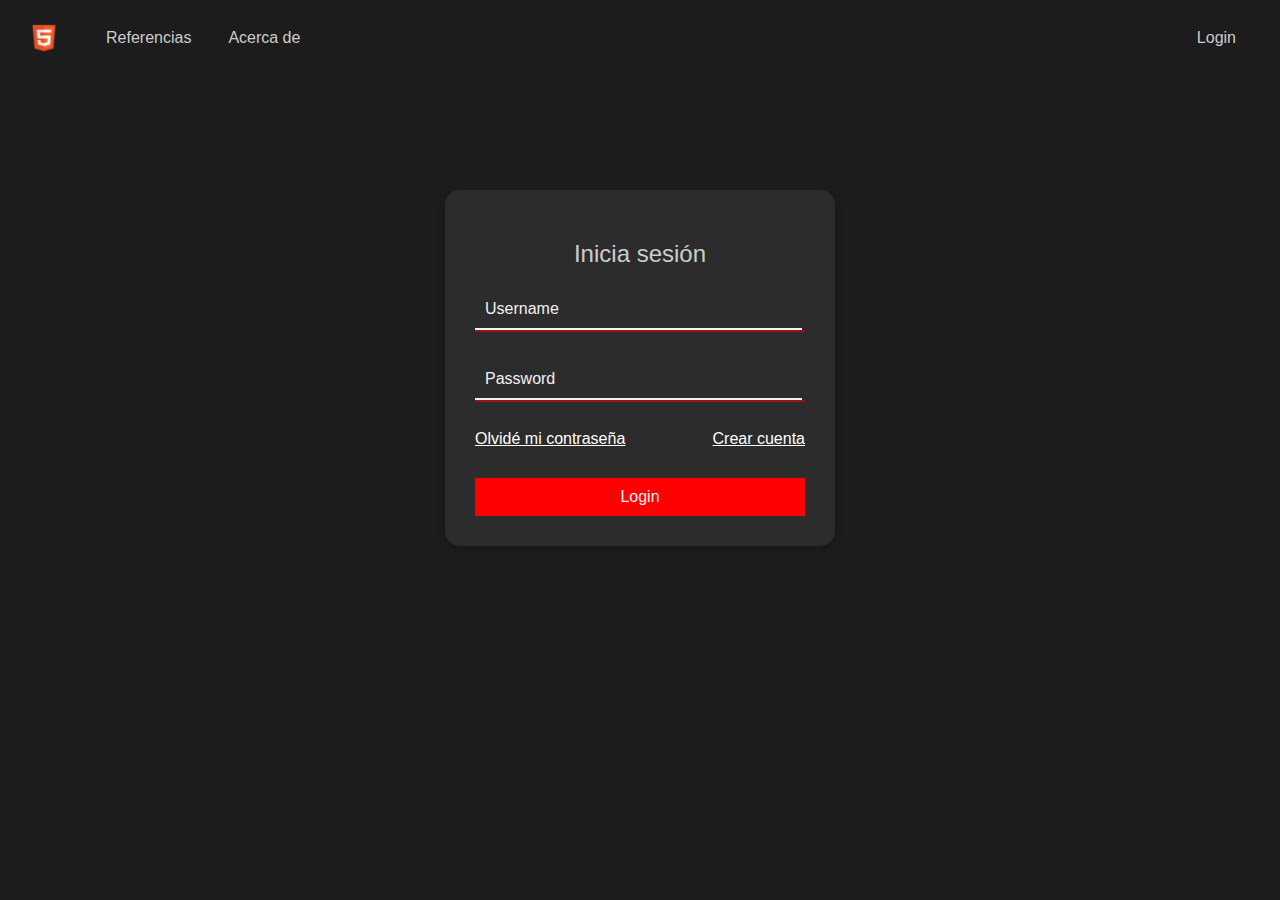
<file: vista/login.html>
<!DOCTYPE html>
<html lang="en">
<head>
    <meta charset="UTF-8">
    <meta name="viewport" content="width=device-width, initial-scale=1.0">
    <title>Iniciar Sesión</title>
    <link rel="icon" href="imagenes/htmlico.ico">
    <link href="https://fonts.googleapis.com/css2?family=Lato:wght@300;400&display=swap">

    <style>
        /* formEstilos.css */
        body {
            background-color: #1c1c1cff; /* Puedes cambiar el color de fondo si lo deseas */
            font-family: Arial, sans-serif;
        }

        /* Estilos para la barra de navegación */
        ul.navbar {
            list-style-type: none;
            margin: 0;
            padding: 0;
            background-color: #1c1c1cff;
            display: flex;
            align-items: center; /* Centra verticalmente los elementos */
            justify-content: flex-start; /* Alinea los elementos a la izquierda */
            height: 60px; /* Altura de la barra de navegación */
        }

        li.navbar-item {
            margin-left: 5px; /* Reducir la separación entre los botones */
        }

        li.navbar-item a {
            display: inline-block;
            color: #ccccccff; /* Color del texto */
            text-align: center;
            padding: 14px 16px;
            text-decoration: none;
            height: 100%; /* Ajusta la altura de los enlaces */
            display: flex;
            align-items: center; /* Centra el texto verticalmente */
            transition: background-color 0.3s; /* Transición suave para el fondo */
        }

        li.navbar-item a:hover {
            background-color: rgba(255, 0, 0, 0.5); /* Color rojo translúcido */
            color: white; /* Cambia el color del texto si lo deseas */
            border-radius: 5px; /* Bordes redondeados */
        }

        li.logo {
            margin-right: 10px; /* Reducir la separación del logo respecto a los botones */
        }

        li.logo img {
            height: auto;
            width: 50px; /* Ajustar el tamaño del logo */
        }

        .dropdown-content {
            display: none;
            position: absolute;
            background-color: #1c1c1cff; /* Color de fondo igual al de la navbar */
            min-width: 160px;
            box-shadow: 0px 8px 16px 0px rgba(0, 0, 0, 0.2);
            z-index: 1;
        }

        .dropdown-content a {
            color: black; /* Color para las opciones del dropdown */
            padding: 12px 16px;
            text-decoration: none;
            display: block;
            text-align: left;
        }

        .dropdown-content a:hover {
            background-color: #f1f1f1;
        }

        .dropdown:hover .dropdown-content {
            display: block;
        }

        /* Estilos para el contenedor principal y la caja */
        .contenedorPrincipal {
            display: flex;
            justify-content: center;
            align-items: center;
            height: 600px; /* Ajusta según sea necesario */
        }

        .caja {
            height: 550;
            width: 330px;
            background-color: #2c2c2cff;
            padding: 30px;
            border-radius: 15px;
            box-shadow: 0 4px 8px rgba(0, 0, 0, 0.1);
        }

        .caja h2 {
            height: 30px;
            color: #ccccccff;
            text-align: center;
            margin-bottom: 20px;
            font-family: 'Lato', sans-serif; /* Aplica la fuente Lato */
            font-weight: 300; /* Usa el peso 300 para una apariencia delgada */
        }

        .inputCaja {
            position: relative;
            margin-bottom: 30px;
        }

        .inputCaja input {
            width: 93%;
            padding: 10px;
            background: none;
            border: none;
            border-bottom: 2px solid #f1f1f1;
            color: #f1f1f1;
            font-size: 16px;
            outline: none;
        }

        .inputCaja span {
            position: absolute;
            left: 10px;
            top: 10px;
            color: #f1f1f1;
            pointer-events: none;
            transition: 0.3s;
        }

        .inputCaja input:focus ~ span,
        .inputCaja input:valid ~ span {
            top: -20px;
            left: 0;
            color: #ccccccff;
            font-size: 12px;
        }

        .inputCaja i {
            position: absolute;
            left: 0;
            bottom: -2px;
            width: 100%;
            height: 2px;
            background-color: rgba(255, 0, 0, 0.5); /* Color rojo translúcido */
            border-radius: 4px;
            transition: 0.3s;
        }

        .inputCaja input:focus ~ i {
            height: 100%;
        }

        .links {
            display: flex;
            justify-content: space-between;
            margin-top: 5px; /* Ajusta el espacio superior según sea necesario */
            margin-bottom: 10px;
        }

        .links a {
            margin-top: 0;
            color: #ffffff; /* Color blanco */
            text-decoration: underline; /* Sin subrayado */
            transition: color 0.3s; /* Transición suave para el color */
        }

        .links a:hover {
            color: #cccccc; /* Color gris al pasar el mouse */
            text-decoration: underline; /* Asegura que no haya subrayado */
        }

        input[type="submit"] {
            width: 100%;
            padding: 10px;
            background-color: #ff0000;
            border: none;
            color: #f1f1f1;
            font-size: 16px;
            cursor: pointer;
            transition: 0.3s;
            margin-top: 20px; /* Ajusta este valor según sea necesario */
        }

        input[type="submit"]:hover {
            background-color: rgba(255, 0, 0, 0.5); /* Color rojo translúcido */
        }


    </style>

</head>
<body>

    <!-- Incluir el menú -->
    <div th:fragment="navbar">
        <ul class="navbar">
            <li class="navbar-item logo">
                <a href="/">
                    <img src="/imagenes/html.png" alt="Logo" style="height: 30px; width: 30px;">
                </a>
            </li>
            <li class="navbar-item dropdown">
                <a href="/" class="dropbtn">Referencias</a>
                <div class="dropdown-content">
                    <a href="vista/htmlWs.html">HTML</a>
                    <a href="vista/css.html">CSS</a>
                    <a href="vista/jsWs.html">JavaScript</a>
                    <a href="vista/httpWs.html">HTTP</a>
                </div>
            </li>
            <li class="navbar-item"><a href="/acerca">Acerca de</a></li>
            <li class="navbar-item navbar-login" style="margin-left: auto; margin-right: 20px;">
                <a href="vista/login.html">Login</a>
            </li>
        </ul>
    </div>

    <div class="contenedorPrincipal">
        <div class="caja">
            <form action="">
                <h2>Inicia sesión</h2>
                <div class="inputCaja">
                    <input type="text" required="required">
                    <span>Username</span>
                    <i></i>
                </div>
                <div class="inputCaja">
                    <input type="password" required="required">
                    <span>Password</span>
                    <i></i>
                </div>
                <div class="links">
                    <a href="#">Olvidé mi contraseña</a>
                    <a href="#">Crear cuenta</a>
                </div>
                <input type="submit" value="Login">
            </form>
        </div>
    </div>
</body>
</html>
</file>
<file: estilos/style.css>
/* formEstilos.css */
body {
    background-color: #1c1c1cff; /* Color de fondo */
    font-family: Arial, sans-serif;
}

/* Estilos para la barra de navegación */
ul.navbar {
    list-style-type: none;
    margin: 0;
    padding: 0;
    background-color: #1c1c1cff;
    display: flex;
    align-items: center;
    justify-content: flex-start;
    height: 60px;
}

li.navbar-item {
    margin-left: 5px;
}

li.navbar-item a {
    display: inline-block;
    color: #ccccccff;
    text-align: center;
    padding: 14px 16px;
    text-decoration: none;
    height: 100%;
    display: flex;
    align-items: center;
    transition: background-color 0.3s;
}

li.navbar-item a:hover {
    background-color: rgba(255, 0, 0, 0.5);
    color: white;
    border-radius: 5px;
}

li.logo {
    margin-right: 10px;
}

li.logo img {
    height: auto;
    width: 50px;
}

.dropdown-content {
    display: none;
    position: absolute;
    background-color: #1c1c1cff;
    min-width: 160px;
    box-shadow: 0px 8px 16px 0px rgba(0, 0, 0, 0.2);
    z-index: 1;
}

.dropdown-content a {
    color: black;
    padding: 12px 16px;
    text-decoration: none;
    display: block;
    text-align: left;
}

.dropdown-content a:hover {
    background-color: #f1f1f1;
}

.dropdown:hover .dropdown-content {
    display: block;
}

* {
    box-sizing: border-box;
    margin: 0;
    padding: 0;
}

body {
    font-family: Arial, sans-serif;
}

/* Contenedor principal que agrupa la barra lateral y el contenido */
.contenedorPrincipalHTML {
    display: flex;
    margin: 20px;
}

/* Barra lateral */
.sidebar {
    margin-top: 15px;
    height: 800px;
    width: 350px;
    background-color: #1c1c1cff;
    padding: 15px;
    border: #f1f1f1;
    margin: 10px 30px 0;
    text-align: left;
    overflow-y: scroll; /* Forza la barra deslizadora vertical a aparecer siempre */
}

.sidebar h2 {
    margin-bottom: 15px;
    color: #ccccccff;
}

.sidebar ul {
    list-style-type: none;
}

.sidebar li {
    margin: 10px 0;
}

.sidebar a {
    text-decoration: none;
    color: #ccccccff;
}

.sidebar a:hover {
    color: rgb(227, 227, 227);
    text-decoration: underline;
}

/* Contenido principal */
.contenedorInformación {
    width: 80%; /* Establece el ancho deseado */
    max-width: 700px; /* Añade un ancho máximo para evitar que el contenedor se expanda demasiado */
    padding: 10px; 
    background-color: transparent;  
    border-radius: 5px; 
    box-shadow: 0 4px 8px rgba(0, 0, 0, 0.1);
    margin: 9px 0 0;
    color: #fff; 
}

/* Responsivo: Reglas para pantallas más pequeñas */
@media screen and (max-width: 768px) {
    .contenedorPrincipalHTML {
        flex-direction: column; 
    }

    .sidebar {
        width: 100%; 
        margin-right: 0; 
    }

    .contenedorInformación {
        margin-top: 20px; 
        width: 100%; /* Asegúrate de que ocupe el 100% en pantallas pequeñas */
    }
}

.introducción p {
    text-align: justify;
}

.etiqueta {
    background-color: rgba(255, 0, 0, 0.5); /* Color rojo para la etiqueta */
}
.descripcion {
    color: white; /* Color blanco para la descripción */
}

h2:hover {
    background-color: rgba(255, 0, 0, 0.5);
    
}

/* El contenedor principal seguirá usando flexbox */
.contenedorPrincipalCSS {
    display: flex;
    flex-direction: row;
    justify-content: flex-start; /* Alinea los elementos al inicio de la fila */
}

/* Mantén el ancho fijo para la barra lateral */
.sidebar {
    width: 250px; /* Ajusta este valor según el ancho que quieras para la barra lateral */
}

/* El contenido principal debe estar centrado */
.contenedorInformación {
    flex-grow: 1; /* Permite que el contenido ocupe el espacio disponible */
    padding: 20px;
    max-width: 800px; /* Define un ancho máximo para no ocupar todo el espacio */
    margin: 0 auto; /* Centra el contenido principal */
}
</file>
